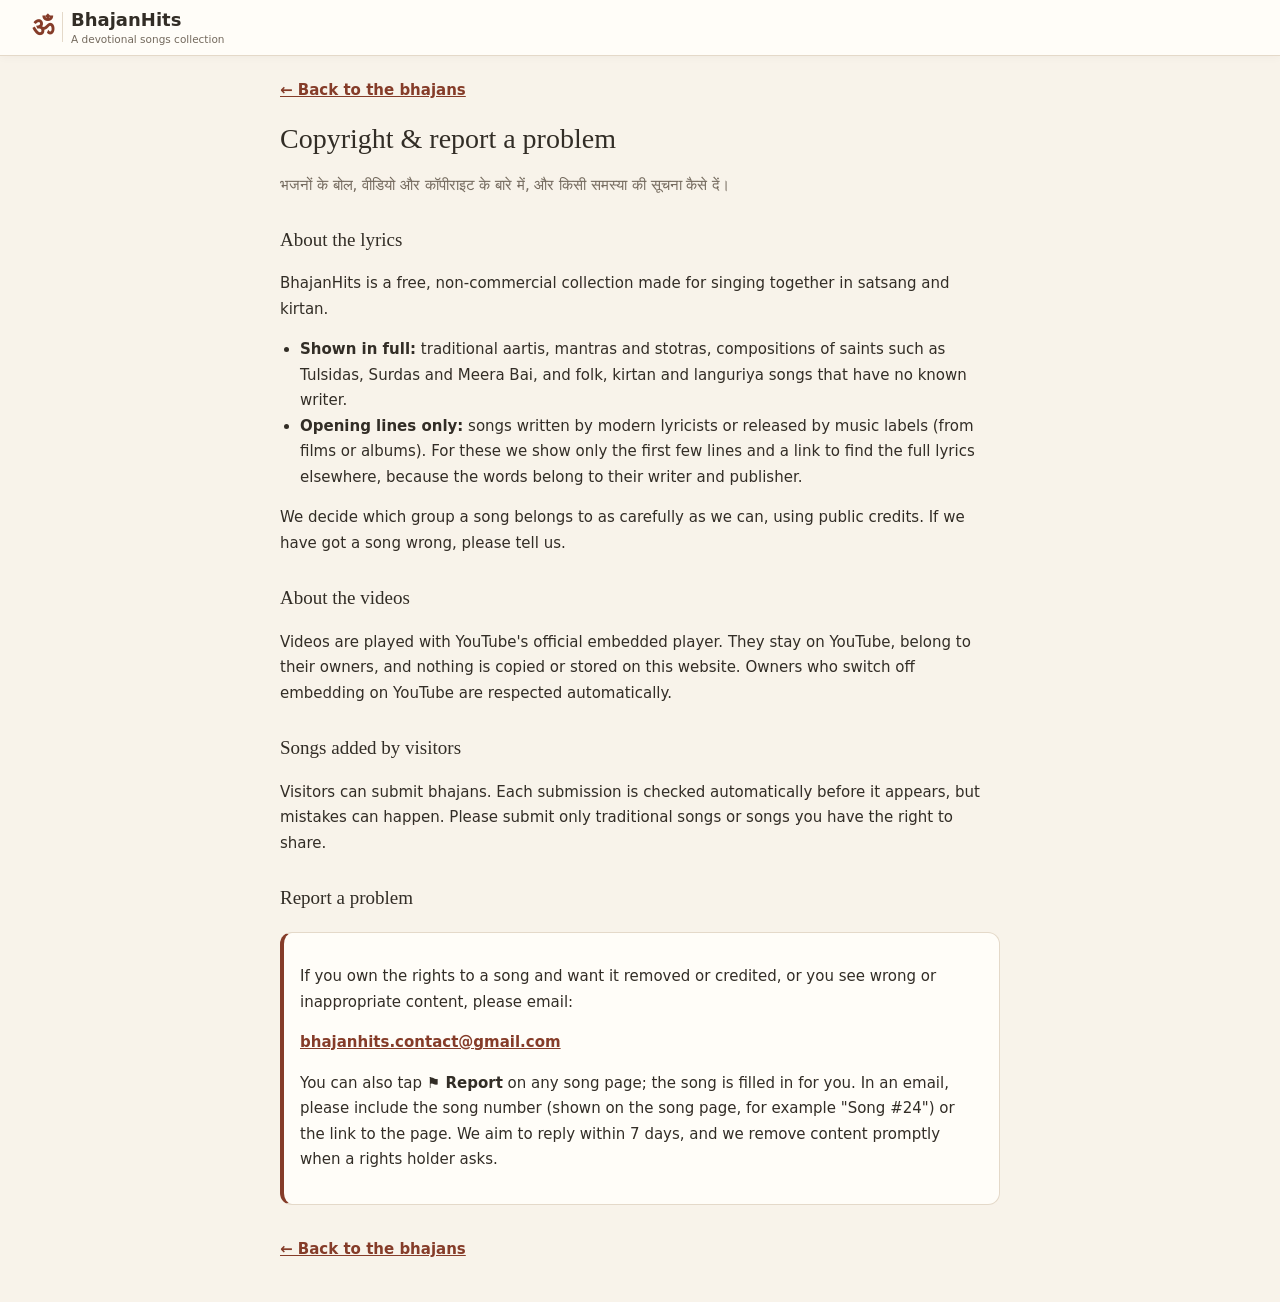
<file: copyright.html>
<!doctype html>
<html lang="en">
<head>
<meta charset="utf-8">
<meta name="viewport" content="width=device-width, initial-scale=1, viewport-fit=cover">
<meta name="theme-color" content="#853c29">
<meta name="description" content="How BhajanHits handles song lyrics, videos and copyright, and how to report a problem.">
<title>Copyright &amp; Report a Problem | BhajanHits</title>
<link rel="icon" href="icon.svg" type="image/svg+xml">
<link rel="stylesheet" href="style.css?v=29">
<style>
.policy{max-width:720px;margin:0 auto;padding:8px 0 40px;line-height:1.7;font-size:15px}
.policy h1{font-family:Georgia,serif;font-weight:400;font-size:28px;line-height:1.3;margin:18px 0 8px}
.policy h2{font-size:19px;margin:26px 0 6px}
.policy p,.policy li{color:var(--ink)}
.policy ul{padding-left:20px}
.policy .hi{color:var(--muted)}
.report-box{margin:18px 0;padding:16px;border:1px solid var(--line);border-left:4px solid var(--accent);border-radius:12px;background:var(--paper)}
.report-box a.mail{font-weight:700;color:var(--accent);word-break:break-all}
.back-link{display:inline-block;margin-top:14px;color:var(--accent);font-weight:600}
</style>
</head>
<body>
<header class="site-header"><a class="brand" href="./"><span class="brand-mark" aria-hidden="true">ॐ</span><span>BhajanHits<small>A devotional songs collection</small></span></a></header>
<main>
<article class="policy">
<a class="back-link" href="./">← Back to the bhajans</a>
<h1>Copyright &amp; report a problem</h1>
<p class="hi" lang="hi">भजनों के बोल, वीडियो और कॉपीराइट के बारे में, और किसी समस्या की सूचना कैसे दें।</p>

<h2>About the lyrics</h2>
<p>BhajanHits is a free, non-commercial collection made for singing together in satsang and kirtan.</p>
<ul>
<li><strong>Shown in full:</strong> traditional aartis, mantras and stotras, compositions of saints such as Tulsidas, Surdas and Meera Bai, and folk, kirtan and languriya songs that have no known writer.</li>
<li><strong>Opening lines only:</strong> songs written by modern lyricists or released by music labels (from films or albums). For these we show only the first few lines and a link to find the full lyrics elsewhere, because the words belong to their writer and publisher.</li>
</ul>
<p>We decide which group a song belongs to as carefully as we can, using public credits. If we have got a song wrong, please tell us.</p>

<h2>About the videos</h2>
<p>Videos are played with YouTube's official embedded player. They stay on YouTube, belong to their owners, and nothing is copied or stored on this website. Owners who switch off embedding on YouTube are respected automatically.</p>

<h2>Songs added by visitors</h2>
<p>Visitors can submit bhajans. Each submission is checked automatically before it appears, but mistakes can happen. Please submit only traditional songs or songs you have the right to share.</p>

<h2>Report a problem</h2>
<div class="report-box">
<p>If you own the rights to a song and want it removed or credited, or you see wrong or inappropriate content, please email:</p>
<p><a class="mail" href="mailto:bhajanhits.contact@gmail.com">bhajanhits.contact@gmail.com</a></p>
<p>You can also tap <strong>⚑ Report</strong> on any song page; the song is filled in for you. In an email, please include the song number (shown on the song page, for example "Song #24") or the link to the page. We aim to reply within 7 days, and we remove content promptly when a rights holder asks.</p>
</div>

<a class="back-link" href="./">← Back to the bhajans</a>
</article>
</main>
</body></html>
</file>
<file: style.css>
:root{color-scheme:light;--paper:#fffdf8;--cream:#f8f3ea;--ink:#322d26;--muted:#746a5e;--accent:#853c29;--line:#e4d9c9;--lyrics-size:24px}
*{box-sizing:border-box}body{margin:0;background:var(--cream);color:var(--ink);font-family:system-ui,-apple-system,BlinkMacSystemFont,"Segoe UI",sans-serif;padding:env(safe-area-inset-top) env(safe-area-inset-right) env(safe-area-inset-bottom) env(safe-area-inset-left)}
[hidden]{display:none!important}button,input,a,summary{-webkit-tap-highlight-color:transparent}button,input{font:inherit}button,summary{cursor:pointer}button{min-height:44px;border:1px solid var(--line);border-radius:12px;padding:10px 14px;background:var(--paper);color:var(--ink);font-weight:600}button:disabled{opacity:.45;cursor:default}a{color:inherit}button[aria-pressed=true]{background:var(--accent);border-color:var(--accent);color:white}button:focus-visible,a:focus-visible,input:focus-visible,summary:focus-visible{outline:3px solid #986812;outline-offset:3px}.site-header{border-bottom:1px solid var(--line);padding:18px 16px;background:var(--paper)}.brand{display:flex;align-items:center;gap:12px;text-decoration:none;font-weight:700;font-size:17px;max-width:1100px;margin:auto}.brand-mark{font-family:serif;font-size:31px;color:var(--accent);border-right:1px solid var(--line);padding-right:12px}.brand small{display:block;font-weight:400;font-size:11px;margin-top:4px;color:var(--muted)}main{max-width:1100px;margin:auto;padding:0 16px}.welcome{padding:26px 0 18px}.eyebrow{font-size:10px;letter-spacing:2px;font-weight:700;color:var(--accent);line-height:1.7}.welcome h1{font-family:Georgia,serif;font-size:32px;line-height:1.17;font-weight:400;margin:10px 0 22px}.welcome em{color:var(--accent);font-weight:400}.search-wrap{display:flex;align-items:center;gap:10px;padding:0 14px;background:var(--paper);border:1px solid #cbbda9;border-radius:14px}.search-wrap span{font-size:28px;color:var(--accent)}input{min-width:0;font-size:16px;min-height:52px}.search-wrap input{width:100%;border:0;background:none;color:var(--ink);outline-offset:0}nav.library-nav,.filters{display:flex;gap:8px;overflow-x:auto;padding:3px 1px 9px;scrollbar-width:thin}.library-nav button,.filters button{flex-shrink:0;font-size:13px}.library-nav{border-bottom:1px solid var(--line)}#favoriteCount{margin-left:4px}section{margin-bottom:24px}.section-heading{display:flex;align-items:center;justify-content:space-between;gap:8px;margin:20px 0 12px}h2{font-family:Georgia,serif;font-weight:400;font-size:23px;margin:0}.muted{color:var(--muted);font-size:12px;line-height:1.6}.section-heading .muted{font-size:10px}.categories{display:grid;grid-template-rows:repeat(2,1fr);grid-auto-flow:column;grid-auto-columns:136px;gap:8px;overflow-x:auto;padding:3px 1px 10px;scrollbar-width:thin}.category{display:flex;gap:8px;align-items:center;font-size:12px;text-align:left;padding:10px}.category .icon{font-size:20px}.filters button{border-radius:24px;font-weight:500}.text-button{border:0;background:transparent;color:var(--accent);font-size:12px}.cards{display:grid;gap:10px}.card{display:flex;align-items:center;background:var(--paper);border:1px solid var(--line);border-radius:14px;overflow:hidden}.card-main{flex:1;text-align:left;min-width:0;border:0;border-radius:0;padding:17px;background:none}.card-main .meta{font-size:10px;color:var(--accent);font-weight:600;letter-spacing:.4px}.card h3{font-size:16px;line-height:1.45;font-weight:600;margin:7px 0 4px}.hindi-title{font-size:13px;color:var(--muted);font-weight:400;line-height:1.7}.heart{flex:0 0 44px;margin-right:8px;padding:8px;border:0;font-size:23px;background:none;color:var(--accent)}.heart[aria-pressed=true]{background:#f4e7dc;color:var(--accent)}.empty{padding:28px 18px;border:1px dashed #cbbda9;border-radius:14px;line-height:1.7;background:var(--paper);font-size:14px}.empty p{margin:4px 0}footer{text-align:center;padding:22px 0 32px;border-top:1px solid var(--line);color:var(--muted);font-size:12px;line-height:2}footer small{font-size:10px}
#reader{max-width:780px;margin:auto;padding-bottom:32px;min-height:100svh}.reader-top{display:flex;justify-content:space-between;gap:12px;padding:12px 0}.reader-top button{font-size:13px}.reader-heading{padding:10px 0 4px}.reader-heading h1{font-family:Georgia,serif;font-weight:400;font-size:29px;line-height:1.3;margin:10px 0}.reader-heading>p:last-child{color:var(--muted);font-size:17px;line-height:1.8;margin:10px 0}.reader-controls{position:sticky;top:0;z-index:2;display:flex;justify-content:space-between;gap:8px;background:var(--cream);padding:10px 0;border-bottom:1px solid var(--line)}.language-toggle,.font-controls{display:flex;gap:4px}.language-toggle{padding:3px;background:#ede4d7;border-radius:14px}.language-toggle button{border:0;background:transparent;padding:8px 15px}.language-toggle button[aria-pressed=true]{background:var(--accent)}.font-controls{align-items:center}.font-controls button{font-size:17px;min-width:44px;padding:8px}.reader-actions{display:flex;gap:8px}.reader-actions button{font-size:13px}.lyrics-text{font-family:"Nirmala UI","Kohinoor Devanagari","Noto Sans Devanagari",system-ui,sans-serif;font-size:var(--lyrics-size);line-height:1.95;white-space:pre-wrap;overflow-wrap:anywhere;padding:24px 0 32px}.lyrics-text[lang=en]{line-height:1.8}.source-details{border-top:1px solid var(--line);font-size:13px;line-height:1.8;color:var(--muted)}summary{min-height:44px;padding:14px 0}.reader-pagination{display:flex;justify-content:space-between;gap:10px;margin-top:20px}.reader-pagination button{flex:1;font-size:12px}.reading .site-header{display:none}.singing .reader-heading>p,.singing .reader-actions,.singing .source-details,.singing #languageNote{display:none}.singing .reader-heading h1{font-size:20px;margin:4px 0 8px}.singing .reader-top{padding:8px 0}.singing .lyrics-text{padding-top:20px}.notice{position:fixed;bottom:calc(20px + env(safe-area-inset-bottom));left:50%;transform:translateX(-50%);max-width:calc(100% - 32px);width:max-content;background:var(--ink);color:white;padding:12px 18px;border-radius:12px;z-index:10;font-size:13px}.skip{position:absolute;top:-100px;z-index:20;background:white;padding:12px}.skip:focus{top:4px}.sr-only{position:absolute;width:1px;height:1px;padding:0;margin:-1px;overflow:hidden;clip:rect(0,0,0,0)}dialog{max-width:calc(100% - 32px);width:440px;border:1px solid var(--line);border-radius:16px;padding:24px;background:var(--paper)}dialog::backdrop{background:#322d2666}dialog input{display:block;width:100%;margin:12px 0;border:1px solid var(--line);padding:8px}dialog label{display:block;margin-top:20px}
@media(min-width:768px){main{padding:0 32px}.site-header{padding:20px 32px}.welcome{padding:36px 0 20px}.welcome h1{font-size:44px}.search-wrap{max-width:680px}.cards{grid-template-columns:repeat(2,minmax(0,1fr))}.categories{grid-auto-columns:166px}.category{font-size:14px}.reader-heading h1{font-size:36px}.lyrics-text{padding-top:32px}.brand{font-size:20px}.brand small{font-size:12px}}
@media(min-width:1100px){.cards{grid-template-columns:repeat(3,minmax(0,1fr))}.categories{grid-template-columns:repeat(6,1fr);grid-auto-flow:row}.section-heading .muted{display:none}}
@media(prefers-reduced-motion:no-preference){button{transition:background-color .15s}}
.singing .reader-top{position:sticky;top:0;z-index:3;background:var(--cream)}.singing .reader-controls{top:60px}@media(max-width:767px){.welcome{padding-top:16px;margin-bottom:10px}.welcome h1{font-size:28px;margin-bottom:18px}section{margin-bottom:18px}}

/* Compact collection and accessible modal left navigation. */
.site-header{display:flex;align-items:center;gap:10px;padding:8px 16px}.brand{margin:0;font-size:16px;gap:8px}.brand-mark{font-size:26px;padding-right:8px}.brand small{display:none}#openMenu{font-size:21px;padding:6px 10px;min-width:44px}.search-bar{margin:12px 0 8px}.search-wrap{max-width:none;border-radius:10px}.search-wrap input{min-height:44px}.section-heading{margin:10px 0 2px}#collectionTitle{font-size:22px}#resultCount{margin:3px 0 10px}.active-filters{font-size:12px;color:var(--accent);margin:6px 0}.cards{list-style:none;padding:0;margin:0;grid-template-columns:1fr;gap:7px}.card{border-radius:10px}.card-main{display:flex;align-items:center;gap:12px;padding:11px 10px}.song-number{flex:0 0 36px;min-height:36px;display:grid;place-items:center;border-radius:9px;background:#f1e6d8;color:var(--accent);font-size:17px;font-variant-numeric:tabular-nums}.song-info{min-width:0}.card h3{font-size:15px;margin:2px 0;line-height:1.35}.card-main .meta{font-size:10px;letter-spacing:0}.hindi-title{font-size:12px;line-height:1.5}.heart{margin-right:4px}.empty{list-style:none}.reader-heading .eyebrow{letter-spacing:1px}
#libraryDrawer{inset:0 auto 0 0;margin:0;height:100dvh;max-height:100dvh;width:min(340px,90vw);max-width:90vw;border:0;border-right:1px solid var(--line);border-radius:0;padding:16px;overflow-y:auto;overscroll-behavior:contain}body:has(#libraryDrawer[open]){overflow:hidden}#libraryDrawer::backdrop{background:#322d2677}.drawer-heading{display:flex;align-items:center;justify-content:space-between;gap:8px;margin-bottom:14px}.drawer-heading h2{font-size:22px}.drawer-heading button{padding:8px 12px}#libraryDrawer .library-nav{display:grid;overflow:visible;padding:0 0 14px}#libraryDrawer .library-nav button{text-align:left}#libraryDrawer section{margin:16px 0}#libraryDrawer h2{font-size:19px}#libraryDrawer .categories{display:grid;grid-template-columns:1fr 1fr;grid-template-rows:none;grid-auto-flow:row;grid-auto-columns:auto;overflow:visible;padding:8px 0;gap:6px}#libraryDrawer .category{font-size:12px;min-height:48px;padding:8px}#libraryDrawer .category .icon{font-size:17px}#libraryDrawer .filters{flex-wrap:wrap;overflow:visible;margin-top:10px}.drawer-footer{position:sticky;bottom:-16px;background:var(--paper);padding:12px 0;display:flex;gap:8px;border-top:1px solid var(--line)}#showResults{background:var(--accent);color:white;flex:1}#drawerReset{font-size:12px}
@media(min-width:768px){.site-header{padding:10px 32px}.brand{font-size:18px}.search-bar{margin-top:18px}.cards{grid-template-columns:repeat(2,minmax(0,1fr))}.card-main{padding:14px}.card h3{font-size:16px}}

/* Creator signature */
.creator-credit{display:grid;gap:8px;margin:0 auto 18px;text-align:center}.creator-label,.drawer-creator span{font-size:10px;text-transform:uppercase;letter-spacing:2px;color:#853c29}.creator-credit strong{font-family:Georgia,serif;font-size:28px;font-weight:400;color:#853c29}.creator-note{font-size:12px;color:#776d61}.drawer-creator{display:grid;gap:7px;text-align:center;border-top:1px solid #e4dace;padding:22px 4px;margin-top:16px}.drawer-creator strong{font-family:Georgia,serif;font-size:24px;color:#853c29;font-weight:400}

#libraryDrawer #categories summary{font-family:Georgia,serif;font-size:20px;cursor:pointer;padding:12px 0}#libraryDrawer #categories[open] summary{margin-bottom:8px}#libraryDrawer .library-nav{gap:6px}#libraryDrawer .drawer-creator{padding:14px 4px;margin-top:10px}
#libraryDrawer .filters{display:grid;grid-template-columns:repeat(3,minmax(0,1fr));gap:6px}#libraryDrawer .filters button{padding:8px 4px;font-size:12px;min-height:36px}#libraryDrawer section{margin:12px 0}#libraryDrawer .drawer-creator{padding:8px 0;margin-top:4px;gap:3px}#libraryDrawer .drawer-creator strong{font-size:18px}#libraryDrawer .drawer-creator span{font-size:8px;letter-spacing:1px}

.site-header{position:sticky;top:0;z-index:5;box-shadow:0 2px 8px #322d2608}#libraryDrawer .library-nav{grid-template-columns:repeat(2,minmax(0,1fr))}#libraryDrawer .library-nav button{text-align:center;min-width:0;padding:8px 4px;font-size:12px;white-space:normal}

#typeFilters summary{font-family:Georgia,serif;font-size:20px;padding:12px 0;cursor:pointer}#typeFilters[open]{margin-bottom:12px}

/* Submission modal & triggers */
.drawer-submit-btn{display:flex;align-items:center;justify-content:center;gap:8px;width:100%;margin:10px 0 14px;padding:12px 14px;background:#f4ece2;border:1px solid #d8c8b4;border-radius:12px;color:var(--accent);font-size:14px;font-weight:700}
.drawer-submit-btn small{font-weight:400;color:var(--muted);margin-left:4px}
.drawer-submit-btn:hover{background:#ede3d5}
.heading-actions{display:flex;align-items:center;gap:8px}
#quickSubmit{font-weight:600}

#submitDialog{width:min(520px,94vw);max-height:90dvh;overflow-y:auto;padding:20px;border-radius:18px}
.submit-modal-header{display:flex;align-items:center;justify-content:space-between;gap:8px;border-bottom:1px solid var(--line);padding-bottom:12px;margin-bottom:14px}
.submit-modal-header h2{font-size:20px;display:flex;align-items:center;gap:6px}
.submit-modal-header h2 small{font-size:12px;color:var(--muted);font-weight:normal}
.submit-modal-header .brand-mark{font-size:24px;border:0;padding:0}
.submit-modal-header button{padding:6px 10px;min-height:36px}
.submit-intro{font-size:13px;line-height:1.6;color:var(--muted);margin:0 0 14px}

.submit-mode-toggle{display:flex;gap:6px;background:#ede4d7;padding:4px;border-radius:12px;margin-bottom:14px}
.mode-tab{flex:1;border:0;background:transparent;padding:10px;border-radius:8px;font-size:13px;color:var(--ink)}
.mode-tab.active{background:var(--accent);color:white}

.file-dropzone{display:flex;flex-direction:column;align-items:center;justify-content:center;gap:6px;border:2px dashed #c5b59e;border-radius:14px;padding:26px 16px;background:var(--cream);text-align:center;cursor:pointer;transition:border-color .15s}
.file-dropzone:hover{border-color:var(--accent)}
.dropzone-icon{font-size:32px}
.dropzone-title{font-weight:600;font-size:14px;color:var(--ink)}
.dropzone-hint{font-size:11px;color:var(--muted)}
.preview-wrap{text-align:center;margin-top:10px}
.preview-wrap img{max-width:100%;max-height:220px;border-radius:12px;border:1px solid var(--line);object-fit:contain}
.preview-wrap button{margin-top:6px}

#submitDialog textarea{width:100%;min-height:140px;border:1px solid var(--line);border-radius:12px;padding:12px;font-family:inherit;font-size:14px;line-height:1.6;background:var(--paper);color:var(--ink);resize:vertical}
.optional-inputs{display:grid;gap:12px;margin-top:14px;border-top:1px solid var(--line);padding-top:14px}
.optional-inputs label{display:block}
.input-label{display:block;font-size:12px;font-weight:600;margin-bottom:4px}
.input-label small{font-weight:normal;color:var(--muted)}
.optional-inputs input{width:100%;min-height:42px;border:1px solid var(--line);border-radius:10px;padding:8px 12px;font-size:14px;background:var(--paper);color:var(--ink);margin:0}
.contributor-grid{display:grid;grid-template-columns:1fr 1fr;gap:10px}

.submit-footer{margin-top:18px}
.primary-action-btn{width:100%;background:var(--accent);color:white;border-color:var(--accent);font-size:15px;padding:12px;border-radius:12px;min-height:48px}
.primary-action-btn:hover{background:#733221}

.submit-status{display:flex;align-items:center;gap:12px;padding:12px 16px;background:#f3ede2;border-radius:12px;margin-top:14px}
.submit-status p{margin:0;font-size:13px;font-weight:600;color:var(--accent)}
.spinner{width:22px;height:22px;border:3px solid #d4c2ab;border-top-color:var(--accent);border-radius:50%;animation:spin 1s linear infinite;flex-shrink:0}
@keyframes spin{to{transform:rotate(360deg)}}

.submit-notice{padding:10px 14px;border-radius:10px;font-size:13px;line-height:1.5;margin-top:12px;border:1px solid #c97262;background:#fcf1ed;color:#853c29}

.submit-success{text-align:center;padding:14px 4px}
.success-om{font-family:serif;font-size:42px;color:var(--accent);line-height:1;margin-bottom:6px}
.submit-success h3{font-family:Georgia,serif;font-size:22px;margin:4px 0 6px;font-weight:400;color:var(--accent)}
.success-msg{font-size:13px;color:var(--muted);margin:0 0 16px}
.success-card-wrap{text-align:left;margin-bottom:18px}
.success-buttons{display:flex;gap:10px}
.success-buttons button{flex:1}

@media(max-width:500px){
  .contributor-grid{grid-template-columns:1fr}
  .success-buttons{flex-direction:column}
}


/* Tune reference link in the reader and public-name note on the submit form */
.youtube-link{display:flex;align-items:center;justify-content:center;gap:6px;min-height:44px;margin:0 0 16px;border:1px solid var(--line);border-radius:12px;padding:10px 14px;background:var(--paper);color:var(--accent);font-weight:600;font-size:14px;text-decoration:none}
.youtube-link small{color:var(--muted);font-weight:400}
.youtube-link:hover,.youtube-link:focus-visible{border-color:var(--accent)}
.singing .youtube-link{display:none}
.public-note{margin:8px 0 0;font-size:12px;color:var(--muted)}

/* Home refresh: deity accents, quick-pick chips, Bhajan of the day, Newly added */
.card{border-left:4px solid var(--deity,var(--line))}
.card .song-number,.today-card .song-number,.newly-list .song-number{background:#f1e6d8;background:color-mix(in srgb,var(--deity,#853c29) 13%,#fffdf8);color:var(--deity,var(--accent));font-weight:700}
.card-main .meta{color:var(--deity,var(--accent))}
.new-badge{display:inline-block;margin-left:4px;padding:1px 6px;border-radius:6px;background:#1f7a4d;color:#fff;font-size:9px;letter-spacing:.5px;text-transform:uppercase;vertical-align:1px}
.deity-chips{display:flex;gap:8px;overflow-x:auto;padding:12px 1px 4px;scrollbar-width:none;scroll-snap-type:x proximity}
.deity-chips::-webkit-scrollbar{display:none}
.deity-chip{flex-shrink:0;display:inline-flex;align-items:center;gap:6px;border-radius:999px;padding:8px 14px;font-size:13px;scroll-snap-align:start;border-color:color-mix(in srgb,var(--deity) 35%,#e4d9c9)}
.deity-chip[aria-pressed=true]{background:var(--deity);border-color:var(--deity);color:#fff}
.home-extras{display:grid;gap:12px;margin:14px 0 4px}
.home-extras>*{min-width:0}
.today-card{background:var(--paper);border:1px solid var(--line);border-left:4px solid var(--deity);border-radius:12px;padding:12px 12px 6px}
.today-card .eyebrow{display:block;color:var(--deity);margin:0 0 2px}
.today-main{display:flex;align-items:center;gap:12px;width:100%;text-align:left;border:0;background:none;padding:6px 0 8px}
.today-main h3{font-family:Georgia,serif;font-weight:400;font-size:20px;line-height:1.3;margin:2px 0}
.today-main .meta{font-size:10px;font-weight:600;color:var(--deity)}
.today-main .hindi-title{font-size:14px;color:var(--muted)}
.today-go{margin-left:auto;font-size:20px;color:var(--deity)}
.mini-heading{font-size:17px;margin:0 0 8px}
.newly-list{list-style:none;margin:0;padding:0 1px 6px;display:flex;gap:8px;overflow-x:auto;scrollbar-width:thin}
.newly-list li{flex:0 0 230px}
.newly-list button{display:flex;align-items:center;gap:10px;width:100%;height:100%;text-align:left;border-left:4px solid var(--deity);border-radius:10px;padding:10px}
.newly-list .song-number{flex:0 0 34px;min-height:34px;display:grid;place-items:center;border-radius:8px;font-size:15px}
.newly-list .song-info{min-width:0}
.newly-list strong{display:block;font-size:13px;line-height:1.35;overflow:hidden;text-overflow:ellipsis;display:-webkit-box;-webkit-line-clamp:2;-webkit-box-orient:vertical}
.newly-list small{display:block;margin-top:3px;font-size:11px;font-weight:400;color:var(--muted);white-space:nowrap;overflow:hidden;text-overflow:ellipsis}
@media(min-width:768px){.home-extras{grid-template-columns:minmax(0,1fr) minmax(0,1.4fr);align-items:stretch}.newly-added{min-width:0}.deity-chips{flex-wrap:wrap;overflow:visible}}

/* Header actions, type tabs, A–Z headings (replaces the left menu and list numbers) */
.header-actions{margin-left:auto;display:flex;align-items:center;gap:6px}
.icon-button{position:relative;min-width:44px;padding:6px 10px;font-size:19px;line-height:1;border-radius:12px}
.icon-button[aria-pressed=true]{background:var(--accent);border-color:var(--accent);color:#fff}
.count-badge{position:absolute;top:-5px;right:-5px;min-width:18px;height:18px;padding:0 4px;border-radius:9px;background:var(--accent);color:#fff;font-size:10px;font-weight:700;line-height:18px;text-align:center;border:2px solid var(--paper)}
.icon-button[aria-pressed=true] .count-badge{background:#fff;color:var(--accent)}
.header-submit{background:var(--accent);border-color:var(--accent);color:#fff;border-radius:999px;padding:8px 14px;font-size:14px;white-space:nowrap;box-shadow:0 2px 6px #853c2933}
.header-submit:hover{background:#6f3121}
.type-tabs{display:flex;gap:4px;margin-top:12px;padding:4px;background:#ede4d7;border-radius:14px;overflow-x:auto;scrollbar-width:none}
.type-tabs::-webkit-scrollbar{display:none}
.type-tabs button{flex:1 0 auto;min-height:40px;border:0;background:transparent;border-radius:10px;padding:8px 12px;font-size:14px;color:var(--ink)}
.type-tabs button[aria-pressed=true]{background:var(--paper);color:var(--accent);box-shadow:0 1px 4px #322d261f}
.type-tabs .tab-count{font-size:11px;font-weight:500;color:var(--muted);margin-left:2px}
.type-tabs.inactive button[aria-pressed=true]{background:transparent;box-shadow:none;color:var(--ink)}
.letter-heading{grid-column:1/-1;font-family:Georgia,serif;font-size:22px;color:var(--accent);padding:12px 2px 0;border-bottom:1px solid var(--line);margin-bottom:2px}
.letter-heading:first-child{padding-top:0}
.deity-icon{flex:0 0 36px;height:36px;display:grid;place-items:center;border-radius:10px;font-size:19px;background:#f1e6d8;background:color-mix(in srgb,var(--deity,#853c29) 12%,#fffdf8)}
.today-card{padding:10px 12px}
.today-card .mini-heading{margin:0 0 6px}
.today-main{display:flex;align-items:center;gap:10px;width:100%;text-align:left;border:0;background:none;padding:0;min-height:0}
.today-main .song-info{min-width:0;flex:1}
.today-main strong{display:block;font-size:14px;line-height:1.35;white-space:nowrap;overflow:hidden;text-overflow:ellipsis}
.today-main small{display:block;margin-top:2px;font-size:11px;font-weight:400;color:var(--deity)}
.today-go{font-size:18px}
@media(max-width:420px){.brand>span:last-child{font-size:15px;line-height:1.2}.header-submit{padding:8px 11px}.header-actions{gap:4px}.icon-button{min-width:40px;padding:6px 8px}}
@media(max-width:420px){.type-tabs button{padding:8px 6px;font-size:13px}.type-tabs .tab-count{display:none}}
@media(min-width:768px){.home-extras{align-items:start}}
/* Reader: embedded YouTube player (thumbnail until tapped) and the note for copyrighted songs */
.reader-body{margin-top:14px}
.player{max-width:560px;margin:0 auto 4px}
.player-start,.player iframe{display:block;position:relative;width:100%;aspect-ratio:16/9;border:0;border-radius:12px;overflow:hidden;background:#1d1a16}
.player-start{padding:0;min-height:0}
.player-start img{position:absolute;inset:0;width:100%;height:100%;object-fit:cover;opacity:.88}
.player-start .play-icon{position:absolute;left:50%;top:50%;transform:translate(-50%,-50%);width:64px;height:46px;display:grid;place-items:center;border-radius:14px;background:#d42a1f;color:white;font-size:22px;box-shadow:0 2px 10px #0006}
.player-start .player-label{position:absolute;left:0;right:0;bottom:0;padding:22px 12px 10px;background:linear-gradient(transparent,#000a);color:white;font-size:13px;font-weight:600;text-align:left}
.player-start:hover .play-icon,.player-start:focus-visible .play-icon{background:#b31f16}
.player-link{display:inline-block;margin:6px 2px 0;font-size:12px;color:var(--muted)}
.partial-note{margin:0 0 24px;padding:14px 16px;border:1px solid var(--line);border-left:4px solid var(--accent);border-radius:12px;background:var(--paper);font-size:13px;line-height:1.6;color:var(--muted)}
.partial-note p{margin:0 0 10px}
.full-lyrics-link{display:flex;align-items:center;justify-content:center;gap:6px;min-height:44px;border:1px solid var(--accent);border-radius:12px;padding:10px 14px;background:var(--accent);color:white;font-weight:600;font-size:14px;text-decoration:none}
.full-lyrics-link small{font-weight:400;opacity:.85}
footer small a{color:var(--muted)}
/* Wide screens: lyrics and video side by side; the video stays in view while the lyrics scroll */
@media(min-width:1024px){
 #reader:has(#player:not([hidden])){max-width:1100px}
 .reader-body:has(#player:not([hidden])){display:grid;grid-template-columns:minmax(0,1fr) 420px;gap:32px;align-items:start}
 .reader-body #player:not([hidden]){grid-column:2;grid-row:1;position:sticky;top:76px;width:100%;margin:24px 0 0}
 .reader-body .lyrics-col{grid-column:1;grid-row:1}
}
/* "Report a problem" dialog (song page) */
#reportDialog{width:min(480px,94vw);max-height:90dvh;overflow-y:auto;padding:20px;border-radius:18px}
#reportDialog label{display:block;margin:0 0 14px}
#reportDialog select,#reportDialog input{display:block;width:100%;min-height:44px;margin:0;border:1px solid var(--line);border-radius:10px;padding:8px 12px;font-size:15px;background:var(--paper);color:var(--ink)}
#reportDialog textarea{display:block;width:100%;min-height:110px;border:1px solid var(--line);border-radius:12px;padding:12px;font-family:inherit;font-size:15px;line-height:1.6;background:var(--paper);color:var(--ink);resize:vertical}
.report-song{margin:0 0 14px;font-weight:600;color:var(--accent)}
.report-done p{font-size:15px;line-height:1.6;margin:6px 0 16px}
.trap{position:absolute!important;left:-9999px;width:1px;height:1px;overflow:hidden}
.singing .report-button{display:none}
/* Deity chips show their song count; the player can switch between the song and a lyrics video */
.chip-count{font-size:11px;font-weight:600;padding:1px 7px;border-radius:999px;background:color-mix(in srgb,var(--deity) 14%,transparent);color:var(--deity)}
.deity-chip[aria-pressed=true] .chip-count{background:#ffffff33;color:#fff}
.player-tabs{display:flex;gap:6px;margin-bottom:8px}
.player-tabs button{flex:1;min-height:40px;padding:6px 10px;font-size:13px;border-radius:10px}
.full-lyrics-tip{margin:8px 0 0;font-size:12px;text-align:center}
/* Brand: "BhajanHits" with the tagline underneath (2026-10-05) */
.brand>span:last-child{line-height:1.15}
.brand small{display:block;font-size:10.5px;font-weight:400;margin-top:2px;color:var(--muted);white-space:nowrap}
@media(max-width:360px){.brand small{font-size:9.5px}}
</file>
